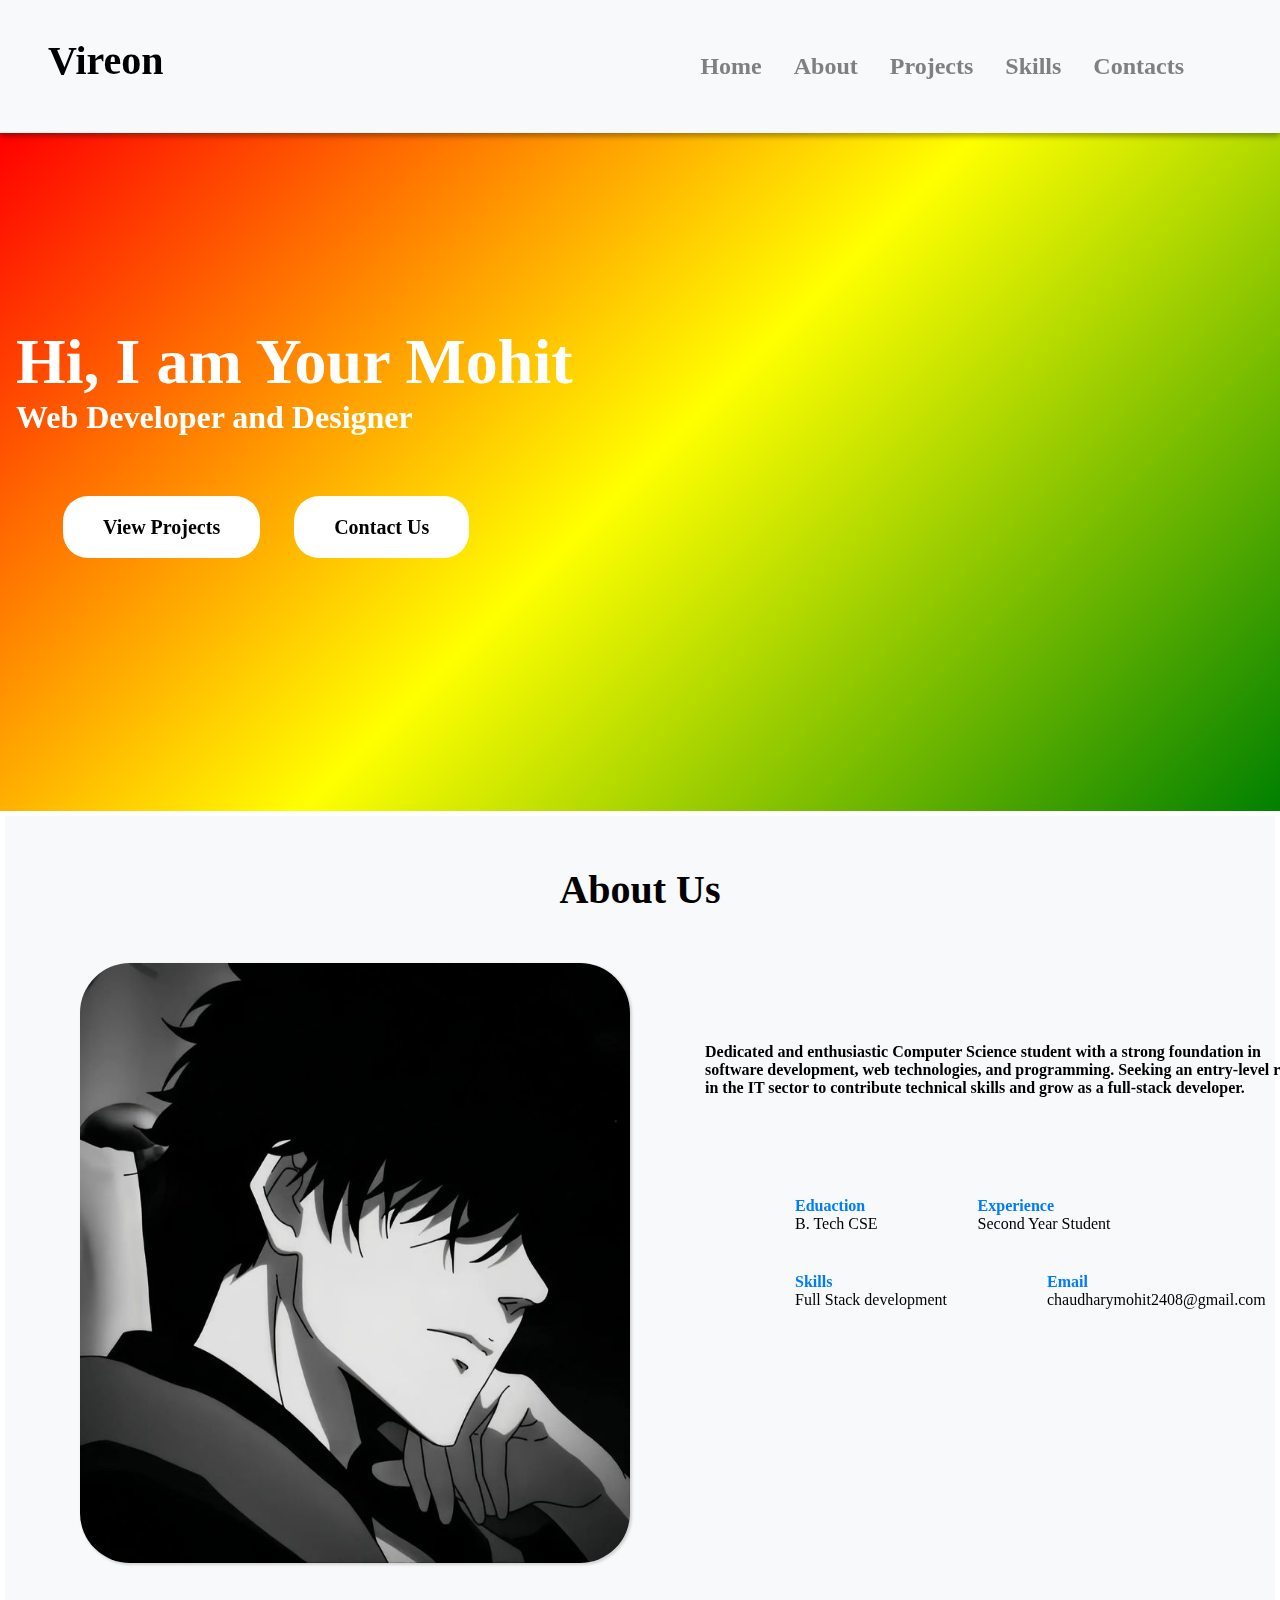
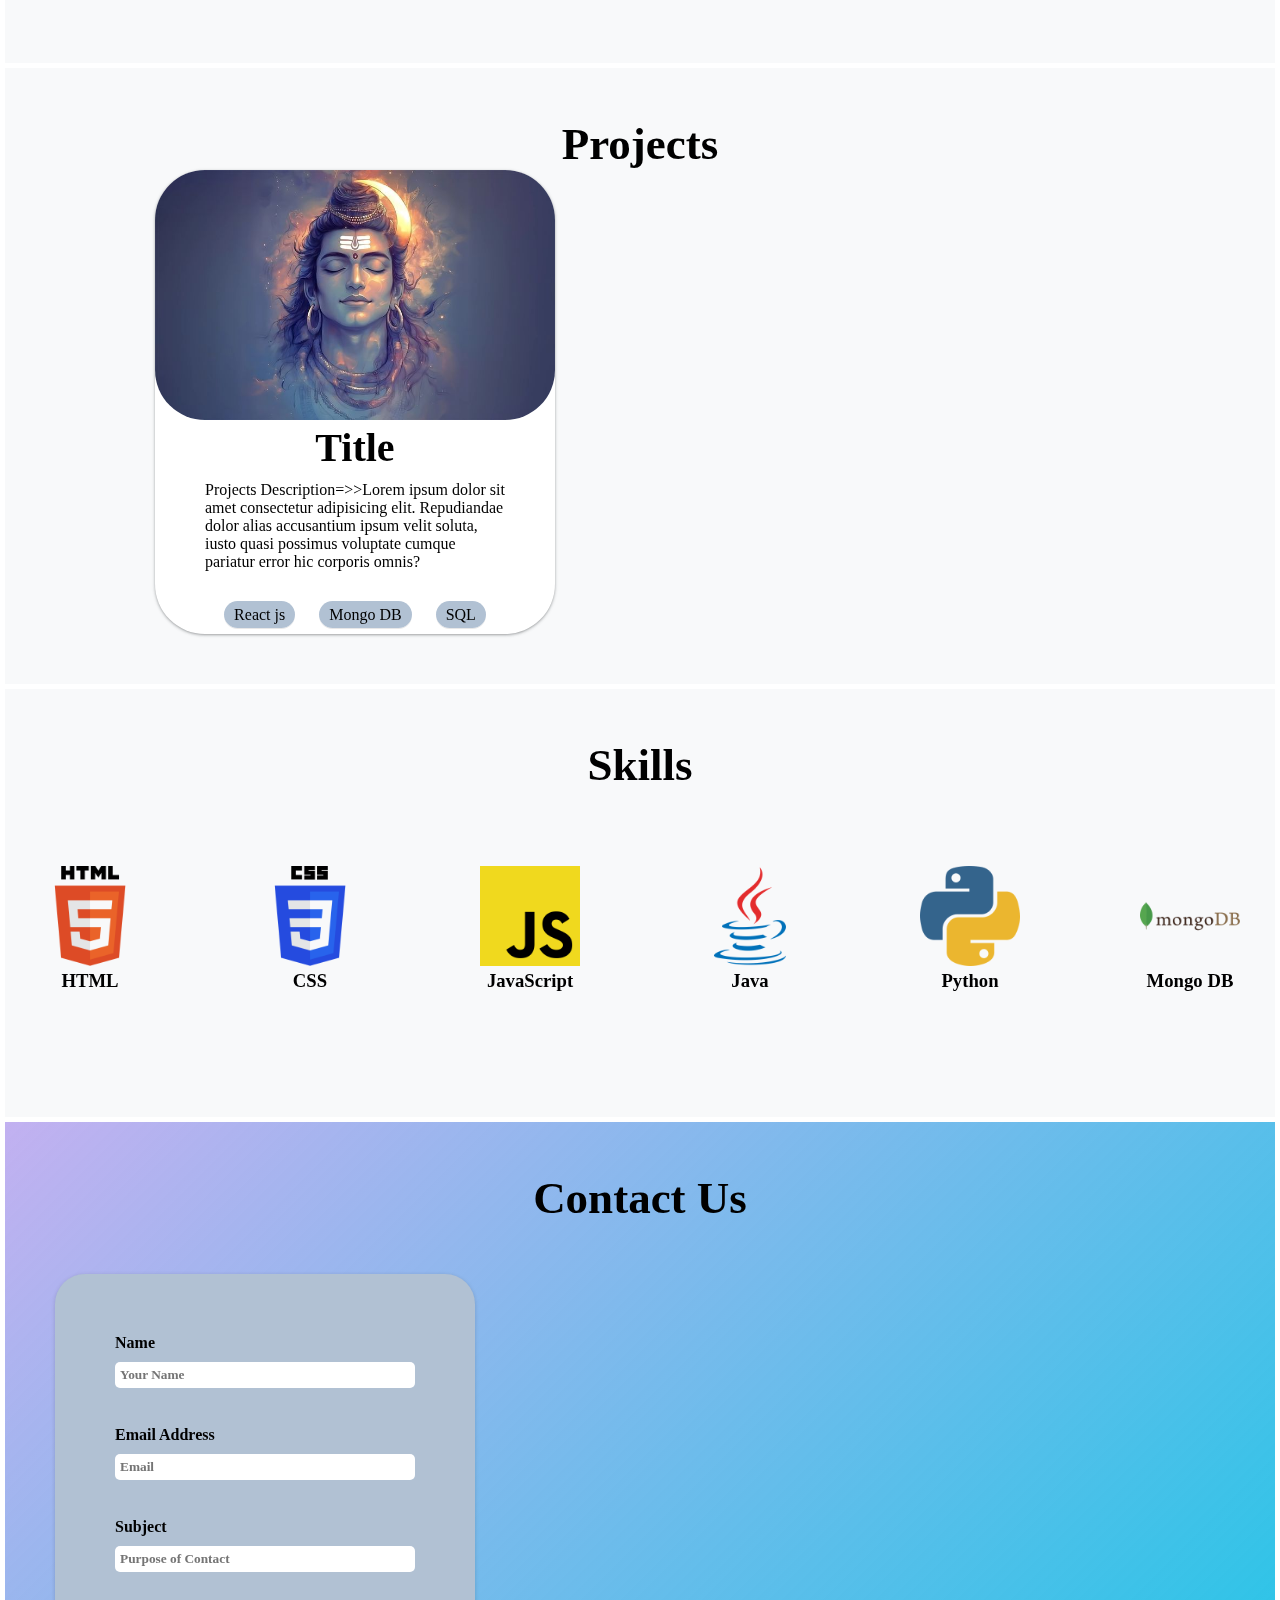
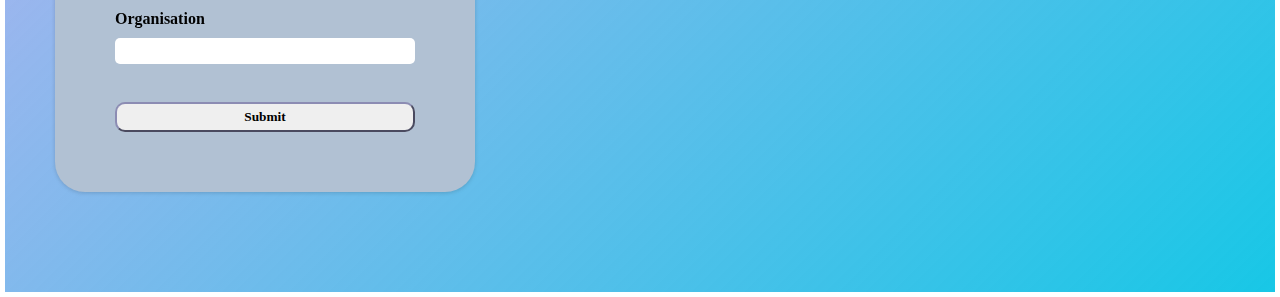
<file: Portfolio Website/index.html>
<!DOCTYPE html>
<html lang="en">

<head>
    <meta charset="UTF-8">
    <meta name="viewport" content="width=device-width, initial-scale=1.0">
    <title style="font-weight: 800;">Vireon</title>
    <link rel="stylesheet" href="style.css">

</head>

<body>
    <div class="page-scrapper">
        <header>

            <h2>Vireon</h2>
            <nav>
                <ul>
                    <li><a href="#home">Home</a></li>
                    <li><a href="#about">About</a></li>
                    <li><a href="#project">Projects</a></li>
                    <li><a href="#skill">Skills</a></li>
                    <li><a href="#contact">Contacts</a></li>
                </ul>
            </nav>

        </header>
    </div>
    <div id="home" class="container">
        <div class="hero-section">
            <!-- <img src="Hero.jpg" alt="Background_Image"> -->
            <div class="hero">
                <h2><span>Hi, I am Your Mohit</span>Web Developer and Designer</h2>
                <div class="hero-links">
                    <a href="#projects">View Projects</a>
                    <a href="#contacts">Contact Us</a>
                </div>
            </div>
        </div>
    </div>

    <div id="about" class="about">
        <div class="container">
            <h2>About Us</h2>
            <div class="about-info">
                <img src="About.jpg" alt="my picture">
                <div class="about-description">
                    <p>Dedicated and enthusiastic Computer Science student with a strong foundation in software
                        development, web technologies, and programming. Seeking an entry-level role in the IT sector to
                        contribute technical skills and grow as a full-stack developer.</p>
                    <ul>
                        <li><span>Eduaction</span>B. Tech CSE</li>
                        <li><span>Experience</span>Second Year Student</li>
                    </ul>
                    <ul>
                        <li><span>Skills</span>Full Stack development</li>
                        <li><span>Email</span><a href="mailto:(chaudharymohit2408@gmail.com)"
                                hreflang="">chaudharymohit2408@gmail.com</a></li>
                    </ul>

                </div>
            </div>
        </div>
    </div>

    <div id="project" class="project">
        <h2>Projects</h2>
        <div class="project-box">
            <img src="BG-img.jpg" alt="">
            <div class="project-details">
                <h2>Title</h2>
                <p>Projects Description=>>Lorem ipsum dolor sit amet consectetur adipisicing elit. Repudiandae dolor
                    alias accusantium ipsum velit soluta, iusto quasi possimus voluptate cumque pariatur error hic
                    corporis omnis?<span id="more"></span></p>
                <div class="component">
                    <a href="#">React js</a>
                    <a href="#">Mongo DB</a>
                    <a href="#">SQL</a>
                </div>
            </div>
        </div>
    </div>

    <div class="skill" id="skill">
        <h2>Skills</h2>
        <div class="skill-logo">
            <div class="logos">
                <img src="html.png" alt="" class="logo">
                <h3>HTML</h3>
            </div>
            <div class="logos">
                <img src="css.png" alt="" class="logo">
                <h3>CSS</h3>
            </div>
            <div class="logos">
                <img src="javascript.png" alt="" class="logo">
                <h3>JavaScript</h3>
            </div>
            <div class="logos">
                <img src="java.png" alt="" class="logo">
                <h3>Java</h3>
            </div>
            <div class="logos">
                <img src="python.png" alt="" class="logo">
                <h3>Python</h3>
            </div>
            <div class="logos">
                <img src="mongodb.png" alt="" class="logo">
                <h3>Mongo DB</h3>
            </div>
        </div>
    </div>

    <div id="contact" class="contact">
        <h2>Contact Us</h2>
        <form>
            <label>Name</label>
            <input type="text" placeholder="Your Name">
            <br>
            <label>Email Address</label>
            <input type="email" placeholder="Email">

            <br>
            <label>Subject</label>
            <input type="text" placeholder="Purpose of Contact">

            <br>
            <label for="">Organisation</label>
            <input type="text" placeholder="">

            <br>
            <button>Submit</button>
        </form>
    </div>
</body>

</html>
</file>
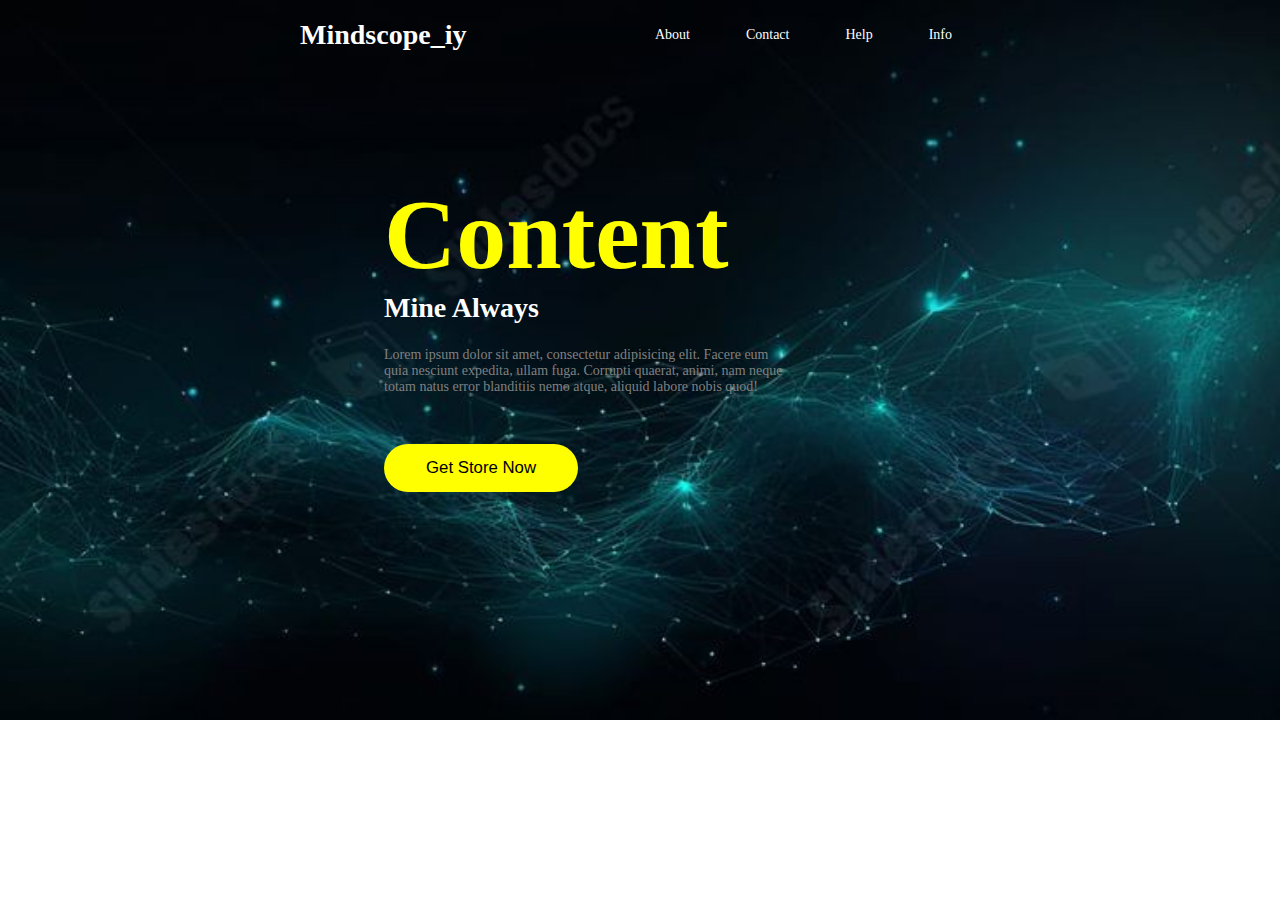
<file: Psuedo Web Page/index.html>
<!DOCTYPE html>
<html lang="en">

<head>
    <meta charset="UTF-8">
    <meta name="viewport" content="width=device-width, initial-scale=1.0">
    <title>Document</title>
</head>
<link rel="stylesheet" href="style.css">

<body>

    <div class="page">
        <header>
            <div class="container">
                <nav>
                    <h1>Mindscope_iy</h1>
                    <ul>
                        <li> <a href="#about">About</a></li>
                        <li><a href="#contact">Contact</a></li>
                        <li><a href="#help">Help</a></li>
                        <li><a href="#info">Info</a></li>
                    </ul>
                </nav>
            </div>
        </header>
        <section class="hero">
            <div class="container">
                <h2><span>Content</span> Mine Always</h2>
                <p>Lorem ipsum dolor sit amet, consectetur adipisicing elit. Facere eum quia nesciunt expedita, ullam
                    fuga. Corrupti quaerat, animi, nam neque totam natus error blanditiis nemo atque, aliquid labore nobis
                    quod!
                </p>
                <button onclick="getstore()">Get Store Now</button>
            </div>
    </div>
</body>

</html>
</file>
<file: Portfolio Website/style.css>
* {
    margin: 0;
    font-family: Georgia, 'Times New Roman', Times, serif;
    /* font-family: 'Poppins', sans-serif; */
}

.page-scrapper {
    position: sticky;
    top: 0;
    background-color: white;
    z-index: 100;
    box-shadow: rgba(0, 0, 0, 0.16) 0px 3px 6px, rgba(0, 0, 0, 0.23) 0px 3px 6px;
    padding: 2rem 1rem;
    background-color: #f8f9fa;

    header {
        margin: 5px 0;
        padding: 0 2rem;
        display: flex;
        justify-content: space-between;

        h2 {
            font-size: 2.5rem;
            font-weight: 800;
        }

        nav {
            height: auto;
            margin: 1rem 2rem;

            ul {
                display: flex;
                list-style: none;
                font-size: 1.5rem;

                li {
                    margin: 0 1rem;

                    a {
                        text-decoration: none;
                        color: gray;
                        font-weight: 600;

                        &:hover {
                            color: #007bff;
                            font-weight: 800;
                        }
                    }
                }

            }

        }
    }
}

.container {
    width: 100%;
    height: auto;
}

.hero-section {
    background: linear-gradient(135deg, red, yellow, green);

    img {
        width: 100%;
        height: 100vh;
        object-fit: cover;
        position: absolute;
    }

    .hero {
        position: relative;
        padding: 12rem 1rem;

        h2 {
            text-align: left;
            font-size: 2rem;
            color: white;
            font-weight: 800;

            span {
                display: block;
                color: white;
                font-size: 4rem;
            }


        }

        .hero-links {
            padding: 5rem 2rem;

            a {
                margin: 0 15px;
                background-color: white;
                padding: 20px 40px;
                border-radius: 25px;
                color: black;
                text-decoration: none;
                font-weight: bolder;
                font-size: 20px;

                &:hover {
                    color: blue;
                    font-weight: 900;
                }
            }

        }
    }
}


.about {
    background-color: #f8f9fa;
    margin: 5px;
    padding: 50px;
    height: auto;
    width: auto;

    h2 {
        text-align: center;
        font-size: 40px;
    }

    .about-info {
        display: flex;
        justify-content: space-evenly;

        img {
            height: 600px;
            width: 550px;
            margin: 50px 25px;
            border-radius: 50px;
            box-shadow: rgba(0, 0, 0, 0.15) 1.95px 1.95px 2.6px;
        }

        .about-description {
            margin: 50px;
            text-align: left;

            p {
                padding: 5rem 0;
                font-weight: 600;
            }

            ul {
                list-style: none;
                display: flex;

                li {
                    padding: 20px 50px;
                    white-space: nowrap;

                    span {
                        color: #007bff;
                        font-weight: 800;
                        display: block;
                    }

                    a {
                        text-decoration: none;
                        color: inherit;
                    }
                }
            }
        }
    }
}

.project {
    background-color: #f8f9fa;
    margin: 5px;
    padding: 50px;
    height: auto;
    width: auto;

    h2 {
        text-align: center;
        font-size: 45px;
    }

    .project-box {
        background-color: white;
        box-shadow: rgba(60, 64, 67, 0.3) 0px 1px 2px 0px, rgba(60, 64, 67, 0.15) 0px 1px 3px 1px;
        width: 400px;
        border-radius: 50px;
        margin: 0 100px;
        transition: box-shadow 0.3s ease-in;

        &:hover {
            box-shadow: rgba(0, 0, 0, 0.24) 0px 3px 8px;

            img {
                filter: brightness(0.6);
            }
        }

        img {
            width: 400px;
            border-radius: 50px;
            transition: filter 0.5s ease;
        }

        .project-details {
            h2 {
                text-align: center;
                font-size: 2.5rem;
            }

            p {
                text-align: left;
                padding: 10px 50px 25px;
            }

            .component {
                text-align: center;
                padding: 10px 0;

                a {
                    color: inherit;
                    margin: 10px;
                    text-decoration: none;
                    background-color: #b1c1d3;
                    padding: 5px 10px;
                    border-radius: 20px;
                    transition: box-shadow 0.3s ease;
                    box-shadow: rgba(17, 17, 26, 0.1) 0px 1px 0px;

                    &:hover {
                        box-shadow: rgba(0, 0, 0, 0.3) 0px 19px 38px, rgba(0, 0, 0, 0.22) 0px 15px 12px;
                    }
                }

            }
        }
    }
}

.skill {
    background-color: #f8f9fa;
    margin: 5px;
    padding: 50px;
    height: auto;
    width: auto;

    h2 {
        text-align: center;
        font-size: 45px;
    }

    .skill-logo {
        display: flex;
        margin: 25px;
        justify-content: center;

        .logos {
            display: block;
            padding: 40px 50px;
            margin: 10px;
            border-radius: 8px;

            h3 {
                text-align: center;
                white-space: nowrap;
            }

            .logo {
                width: 100px;
                height: 100px;
                background: transparent;
                mix-blend-mode: multiply;
                object-fit: cover;
            }

            transition: box-shadow 0.3s ease;

            &:hover {
                box-shadow: rgba(0, 0, 0, 0.16) 0px 1px 4px;
            }
        }
    }
}

.contact {
    background: linear-gradient(135deg, rgba(104, 61, 219, 0.404), rgb(24, 199, 230));
    margin: 5px;
    padding: 50px;
    height: auto;
    width: auto;

    h2 {
        text-align: center;
        font-size: 45px;
    }

    form {
        box-shadow: rgba(0, 0, 0, 0.16) 0px 1px 4px;
        background-color: #b1c1d3;
        margin: 50px 0;
        text-align: left;
        padding: 60px;
        border-radius: 30px;
        width: 300px;
        display: flex;
        flex-direction: column;
        gap: 10px;

        label {
            font-weight: 900;
        }

        input {
            border: none;
            padding: 5px;
            text-align: left;
            font-weight: 700;
            border-radius: 5px;
        }

        button {
            padding: 5px;
            border-color: rgb(140, 140, 179);
            font-weight: 800;
            border-radius: 10px;
            transition: box-shadow 0.3s ease;
            &:hover {
                box-shadow: rgba(0, 0, 0, 0.24) 0px 3px 8px;
            }
        }
    }
}
</file>
<file: Psuedo Web Page/style.css>
html{
    font-size: 14px;
    height: 100%;
}


body{
    padding: 0;
    margin: 0;
    height: 100%;
    font-family: Georgia, serif;;
}
h1{
    font-family:'Lucida Handwriting', cursive;
}
.page{
    height: 100%;
      
    background-image:  url(web2.jpg);
    background-repeat: no-repeat;
    background-size: contain;

header{
    padding: 0;
    nav {
        display: flex;
        justify-content: space-between;
        h1{
            font-family:'Lucida Handwriting', cursive;
            color:white;
            font-size: 2rem;
        }
        ul{
            list-style: none;
            display: flex;
            align-items: center;
            li{
                padding: 0 2rem;
                a{
                    font-weight: 500;
                    color: white;
                    text-decoration: none;
                }
            }
        }
    }
}


section.hero{
    padding: 6rem;
    h2{
        font-size: 2rem;
        color: white;
        
        span{
            font-size: 100px;
            display: block;
            color: yellow;
            font-weight: 800;
        }
    }
    p{
        width: 400px;
         color: grey;

    }
    button{
        background-color: yellow;
        padding: 1rem 3rem;
        border-radius: 2rem;
        font-size: 1.2rem;
        border : 0;
        margin-top: 2.5rem;
    }
}
.container{
    width: auto;
    margin: 0 300px;
}

@media  screen and (max-width){
    .container{
        margin: 0;
    }
}
}
</file>
